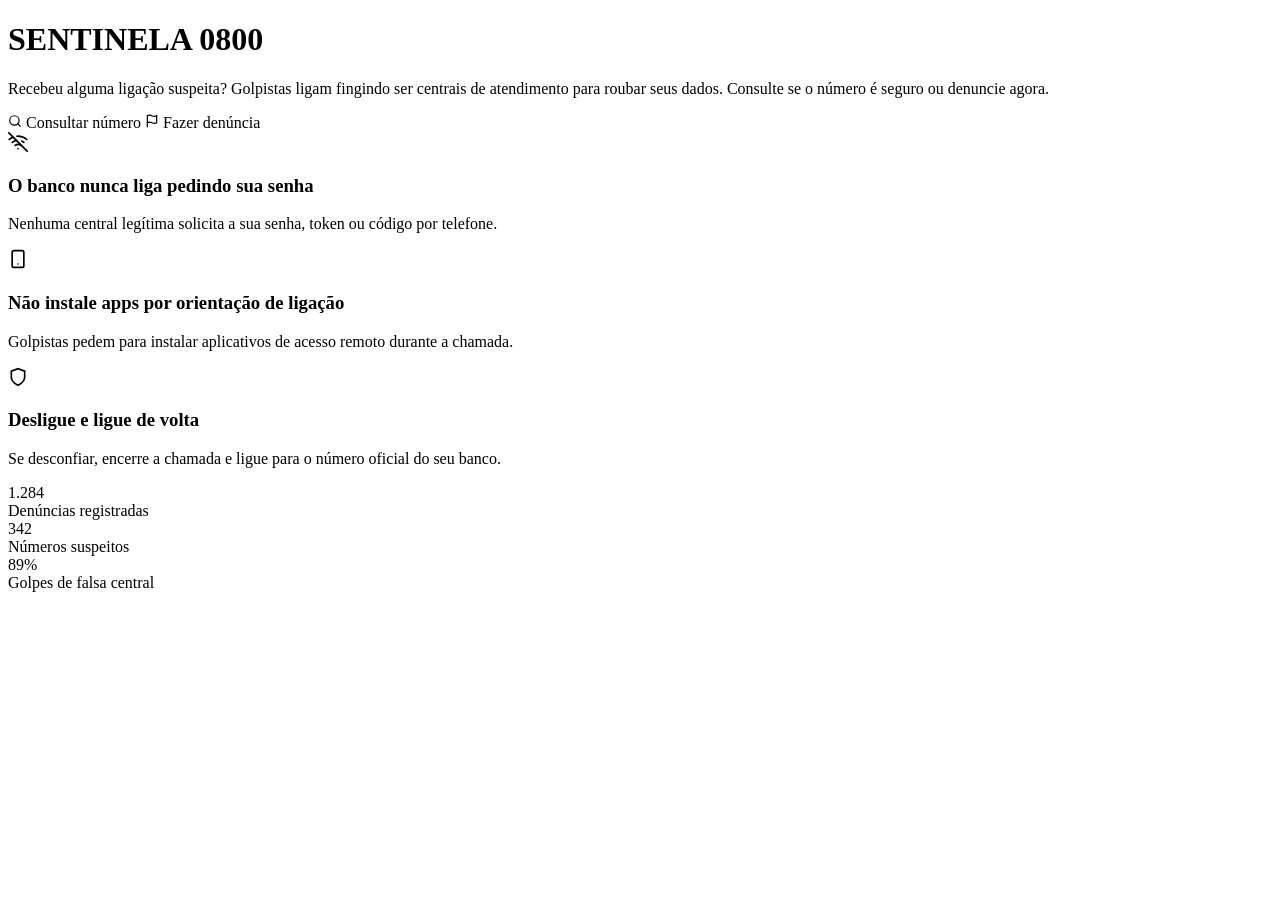
<file: target/classes/templates/index.html>
<!DOCTYPE html>
<html xmlns:th="http://www.thymeleaf.org"
      th:replace="~{layout :: layout('Início', ~{::main}, 'inicio')}">
<body>
<main>
<div class="container">
    <div class="hero">
        <h1 class="hero-titulo">SENTINELA 0800</h1>

        <p class="hero-desc">
            Recebeu alguma ligação suspeita?
            Golpistas ligam fingindo ser centrais de atendimento para roubar seus dados.
            Consulte se o número é seguro ou denuncie agora.
        </p>
        <div class="btn-group">
            <a th:href="@{/consultar}" class="btn btn-outline">
                <svg width="14" height="14" viewBox="0 0 24 24" fill="none"
                     stroke="currentColor" stroke-width="2" stroke-linecap="round">
                    <circle cx="11" cy="11" r="8"/>
                    <line x1="21" y1="21" x2="16.65" y2="16.65"/>
                </svg>
                Consultar número
            </a>
            <a th:href="@{/denunciar}" class="btn btn-primary">
                <svg width="14" height="14" viewBox="0 0 24 24" fill="none"
                     stroke="currentColor" stroke-width="2" stroke-linecap="round">
                    <path d="M4 15s1-1 4-1 5 2 8 2 4-1 4-1V3s-1 1-4 1-5-2-8-2-4 1-4 1z"/>
                    <line x1="4" y1="22" x2="4" y2="15"/>
                </svg>
                Fazer denúncia
            </a>
        </div>

    </div>
    <div class="dicas-grid">
        <div class="dica-card">
            <div class="dica-icone">
                <svg width="20" height="20" viewBox="0 0 24 24" fill="none"
                     stroke="currentColor" stroke-width="2" stroke-linecap="round">
                    <line x1="1"  y1="1"  x2="23" y2="23"/>
                    <path d="M16.72 11.06A10.94 10.94 0 0119 12.55"/>
                    <path d="M5 12.55a10.94 10.94 0 015.17-2.39"/>
                    <path d="M10.71 5.05A16 16 0 0122.56 9"/>
                    <path d="M1.42 9a15.91 15.91 0 014.7-2.88"/>
                    <path d="M8.53 16.11a6 6 0 016.95 0"/>
                    <line x1="12" y1="20" x2="12.01" y2="20"/>
                </svg>
            </div>
            <h3 class="dica-titulo">O banco nunca liga pedindo sua senha</h3>
            <p class="dica-texto">
                Nenhuma central legítima solicita a sua senha, token ou código por telefone.
            </p>
        </div>
        <div class="dica-card">
            <div class="dica-icone">
                <svg width="20" height="20" viewBox="0 0 24 24" fill="none"
                     stroke="currentColor" stroke-width="2" stroke-linecap="round">
                    <rect x="5" y="2" width="14" height="20" rx="2" ry="2"/>
                    <line x1="12" y1="18" x2="12.01" y2="18"/>
                </svg>
            </div>
            <h3 class="dica-titulo">Não instale apps por orientação de ligação</h3>
            <p class="dica-texto">
                Golpistas pedem para instalar aplicativos de acesso remoto durante a chamada.
            </p>
        </div>
        <div class="dica-card">
            <div class="dica-icone">
                <svg width="20" height="20" viewBox="0 0 24 24" fill="none"
                     stroke="currentColor" stroke-width="2" stroke-linecap="round">
                    <path d="M12 22s8-4 8-10V5l-8-3-8 3v7c0 6 8 10 8 10z"/>
                </svg>
            </div>
            <h3 class="dica-titulo">Desligue e ligue de volta</h3>
            <p class="dica-texto">
                Se desconfiar, encerre a chamada e ligue para o número oficial do seu banco.
            </p>
        </div>
    </div>
    <div class="stats-grid">
        <div class="stat-card">
            <div class="stat-numero" th:text="${totalDenuncias} ?: '1.284'">1.284</div>
            <div class="stat-label">Denúncias registradas</div>
        </div>

        <div class="stat-card">
            <div class="stat-numero" th:text="${totalSuspeitos} ?: '342'">342</div>
            <div class="stat-label">Números suspeitos</div>
        </div>

        <div class="stat-card">
            <div class="stat-numero" th:text="${percentualFalsaCentral} ?: '89%'">89%</div>
            <div class="stat-label">Golpes de falsa central</div>
        </div>

    </div>
</div>
</main>
</body>
</html>
</file>
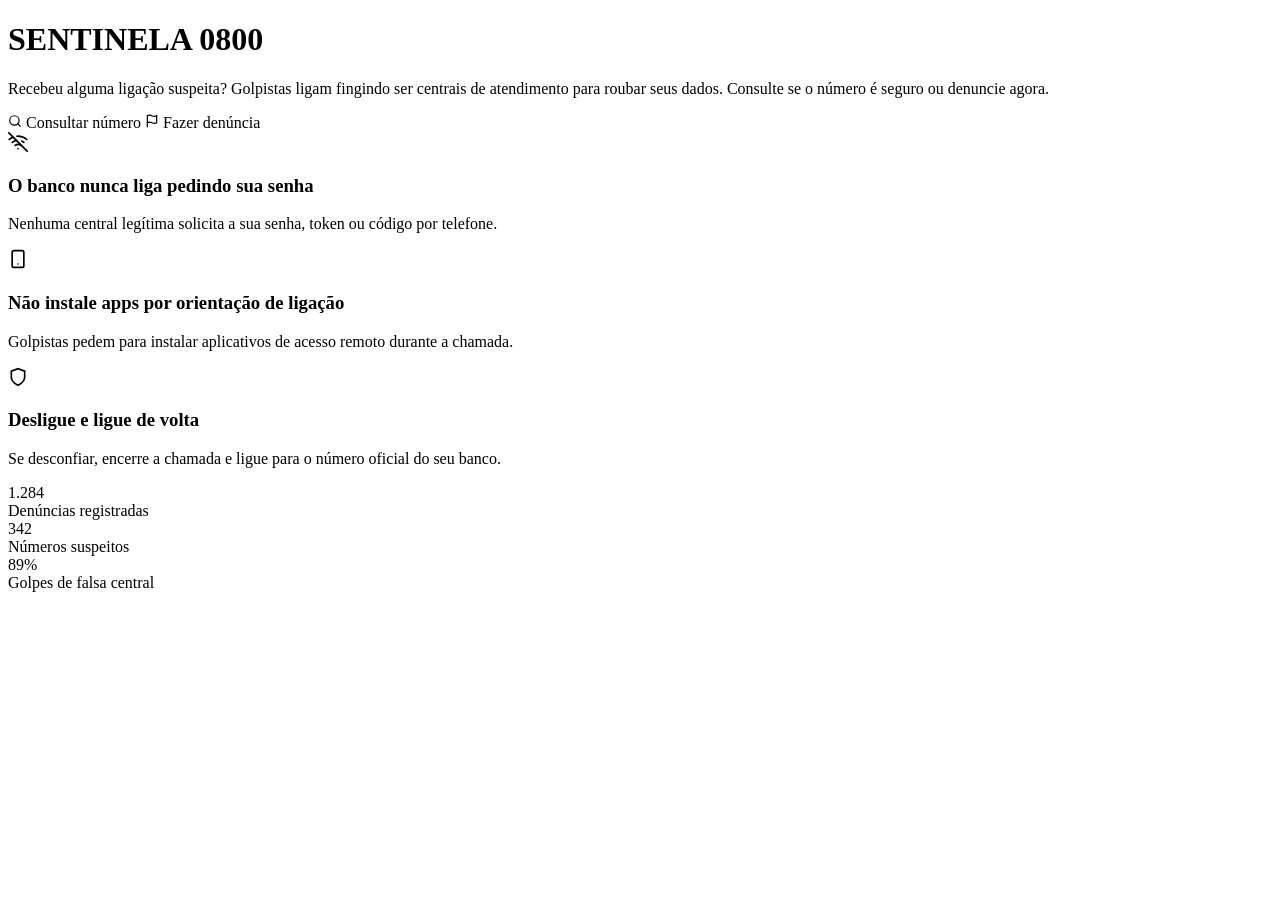
<file: src/main/resources/templates/index.html>
<!DOCTYPE html>
<html xmlns:th="http://www.thymeleaf.org"
      th:replace="~{layout :: layout('Início', ~{::main}, 'inicio')}">
<body>
<main>
<div class="container">
    <div class="hero">
        <h1 class="hero-titulo">SENTINELA 0800</h1>

        <p class="hero-desc">
            Recebeu alguma ligação suspeita?
            Golpistas ligam fingindo ser centrais de atendimento para roubar seus dados.
            Consulte se o número é seguro ou denuncie agora.
        </p>
        <div class="btn-group">
            <a th:href="@{/consultar}" class="btn btn-outline">
                <svg width="14" height="14" viewBox="0 0 24 24" fill="none"
                     stroke="currentColor" stroke-width="2" stroke-linecap="round">
                    <circle cx="11" cy="11" r="8"/>
                    <line x1="21" y1="21" x2="16.65" y2="16.65"/>
                </svg>
                Consultar número
            </a>
            <a th:href="@{/denunciar}" class="btn btn-primary">
                <svg width="14" height="14" viewBox="0 0 24 24" fill="none"
                     stroke="currentColor" stroke-width="2" stroke-linecap="round">
                    <path d="M4 15s1-1 4-1 5 2 8 2 4-1 4-1V3s-1 1-4 1-5-2-8-2-4 1-4 1z"/>
                    <line x1="4" y1="22" x2="4" y2="15"/>
                </svg>
                Fazer denúncia
            </a>
        </div>

    </div>
    <div class="dicas-grid">
        <div class="dica-card">
            <div class="dica-icone">
                <svg width="20" height="20" viewBox="0 0 24 24" fill="none"
                     stroke="currentColor" stroke-width="2" stroke-linecap="round">
                    <line x1="1"  y1="1"  x2="23" y2="23"/>
                    <path d="M16.72 11.06A10.94 10.94 0 0119 12.55"/>
                    <path d="M5 12.55a10.94 10.94 0 015.17-2.39"/>
                    <path d="M10.71 5.05A16 16 0 0122.56 9"/>
                    <path d="M1.42 9a15.91 15.91 0 014.7-2.88"/>
                    <path d="M8.53 16.11a6 6 0 016.95 0"/>
                    <line x1="12" y1="20" x2="12.01" y2="20"/>
                </svg>
            </div>
            <h3 class="dica-titulo">O banco nunca liga pedindo sua senha</h3>
            <p class="dica-texto">
                Nenhuma central legítima solicita a sua senha, token ou código por telefone.
            </p>
        </div>
        <div class="dica-card">
            <div class="dica-icone">
                <svg width="20" height="20" viewBox="0 0 24 24" fill="none"
                     stroke="currentColor" stroke-width="2" stroke-linecap="round">
                    <rect x="5" y="2" width="14" height="20" rx="2" ry="2"/>
                    <line x1="12" y1="18" x2="12.01" y2="18"/>
                </svg>
            </div>
            <h3 class="dica-titulo">Não instale apps por orientação de ligação</h3>
            <p class="dica-texto">
                Golpistas pedem para instalar aplicativos de acesso remoto durante a chamada.
            </p>
        </div>
        <div class="dica-card">
            <div class="dica-icone">
                <svg width="20" height="20" viewBox="0 0 24 24" fill="none"
                     stroke="currentColor" stroke-width="2" stroke-linecap="round">
                    <path d="M12 22s8-4 8-10V5l-8-3-8 3v7c0 6 8 10 8 10z"/>
                </svg>
            </div>
            <h3 class="dica-titulo">Desligue e ligue de volta</h3>
            <p class="dica-texto">
                Se desconfiar, encerre a chamada e ligue para o número oficial do seu banco.
            </p>
        </div>
    </div>
    <div class="stats-grid">
        <div class="stat-card">
            <div class="stat-numero" th:text="${totalDenuncias} ?: '1.284'">1.284</div>
            <div class="stat-label">Denúncias registradas</div>
        </div>

        <div class="stat-card">
            <div class="stat-numero" th:text="${totalSuspeitos} ?: '342'">342</div>
            <div class="stat-label">Números suspeitos</div>
        </div>

        <div class="stat-card">
            <div class="stat-numero" th:text="${percentualFalsaCentral} ?: '89%'">89%</div>
            <div class="stat-label">Golpes de falsa central</div>
        </div>

    </div>
</div>
</main>
</body>
</html>
</file>
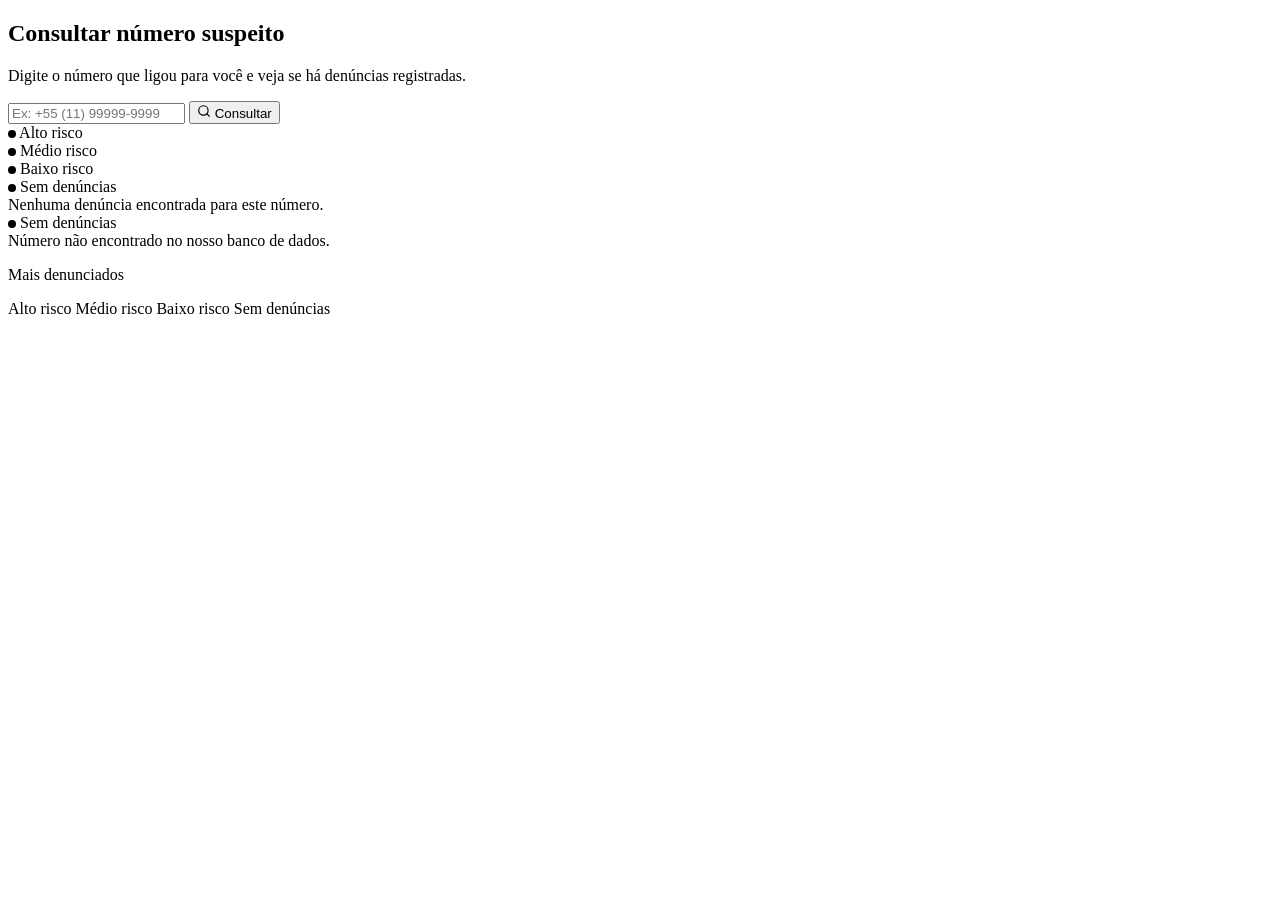
<file: target/classes/templates/consultar.html>
<!DOCTYPE html>
<html xmlns:th="http://www.thymeleaf.org"
      th:replace="~{layout :: layout('Consultar Número', ~{::main}, 'consultar')}">
<body>
<main>
<div class="container">

    <!--CARD DE BUSCA-->
    <div class="busca-card">
        <h2 class="busca-titulo">Consultar número suspeito</h2>
        <p class="busca-subtitulo">
            Digite o número que ligou para você e veja se há denúncias registradas.
        </p>

        <form th:action="@{/consultar}" method="get" class="busca-row">
            <input type="text"
                   id="numero"
                   name="numero"
                   th:value="${param.numero}"
                   placeholder="Ex: +55 (11) 99999-9999"
                   maxlength="19"
                   autocomplete="off"
                   oninput="mascaraTelefone(this)"/>
            <button type="submit" class="btn btn-primary">
                <svg width="14" height="14" viewBox="0 0 24 24" fill="none"
                     stroke="currentColor" stroke-width="2" stroke-linecap="round">
                    <circle cx="11" cy="11" r="8"/>
                    <line x1="21" y1="21" x2="16.65" y2="16.65"/>
                </svg>
                Consultar
            </button>
        </form>
    </div>

    <!--ALTO RISCO (5+ denúncias)-->
    <div class="resultado-card alto"
         th:if="${resultado != null and nivelRisco == 'ALTO'}">
        <div class="resultado-header">
            <span class="resultado-numero" th:text="${resultado.numero}"></span>
            <span class="badge badge-alto">
                <svg width="8" height="8" viewBox="0 0 8 8" fill="currentColor"><circle cx="4" cy="4" r="4"/></svg>
                Alto risco
            </span>
        </div>
        <div class="resultado-info"
             th:text="${resultado.totalDenuncias} + ' denúncia(s) registrada(s) para este número'">
        </div>
    </div>

    <!--MÉDIO RISCO (2-4 denúncias)-->
    <div class="resultado-card medio"
         th:if="${resultado != null and nivelRisco == 'MEDIO'}">
        <div class="resultado-header">
            <span class="resultado-numero" th:text="${resultado.numero}"></span>
            <span class="badge badge-medio">
                <svg width="8" height="8" viewBox="0 0 8 8" fill="currentColor"><circle cx="4" cy="4" r="4"/></svg>
                Médio risco
            </span>
        </div>
        <div class="resultado-info"
             th:text="${resultado.totalDenuncias} + ' denúncia(s) registrada(s) para este número'">
        </div>
    </div>

    <!--BAIXO RISCO (1 denúncia)-->
    <div class="resultado-card baixo"
         th:if="${resultado != null and nivelRisco == 'BAIXO'}">
        <div class="resultado-header">
            <span class="resultado-numero" th:text="${resultado.numero}"></span>
            <span class="badge badge-baixo">
                <svg width="8" height="8" viewBox="0 0 8 8" fill="currentColor"><circle cx="4" cy="4" r="4"/></svg>
                Baixo risco
            </span>
        </div>
        <div class="resultado-info"
             th:text="${resultado.totalDenuncias} + ' denúncia(s) registrada(s) para este número'">
        </div>
    </div>

    <!--SEM DENÚNCIAS (número no banco mas 0 ocorrências)-->
    <div class="resultado-card sem"
         th:if="${resultado != null and nivelRisco == 'SEM'}">
        <div class="resultado-header">
            <span class="resultado-numero" th:text="${resultado.numero}"></span>
            <span class="badge badge-sem">
                <svg width="8" height="8" viewBox="0 0 8 8" fill="currentColor"><circle cx="4" cy="4" r="4"/></svg>
                Sem denúncias
            </span>
        </div>
        <div class="resultado-info">Nenhuma denúncia encontrada para este número.</div>
    </div>

    <!--NÚMERO NÃO ENCONTRADO NO BANCO-->
    <div class="resultado-card sem"
         th:if="${param.numero != null and !param.numero.isEmpty() and resultado == null}">
        <div class="resultado-header">
            <span class="resultado-numero" th:text="${param.numero}"></span>
            <span class="badge badge-sem">
                <svg width="8" height="8" viewBox="0 0 8 8" fill="currentColor"><circle cx="4" cy="4" r="4"/></svg>
                Sem denúncias
            </span>
        </div>
        <div class="resultado-info">Número não encontrado no nosso banco de dados.</div>
    </div>
    <div th:if="${recentes != null and !#lists.isEmpty(recentes)}">
        <p class="recentes-label">Mais denunciados</p>
        <div class="recentes-card">
            <div class="recente-item" th:each="tel : ${recentes}">
                <span class="recente-numero" th:text="${tel.numero}"></span>
                <span class="badge badge-alto"
                      th:if="${tel.totalDenuncias >= 5}">Alto risco</span>
                <span class="badge badge-medio"
                      th:if="${tel.totalDenuncias >= 2 and tel.totalDenuncias < 5}">Médio risco</span>
                <span class="badge badge-baixo"
                      th:if="${tel.totalDenuncias == 1}">Baixo risco</span>
                <span class="badge badge-sem"
                      th:if="${tel.totalDenuncias == 0}">Sem denúncias</span>
            </div>
        </div>
    </div>

</div>

<script>
function mascaraTelefone(input) {
    let v = input.value.replace(/\D/g, '');

    if (v.length === 0) { input.value = ''; return; }

    if (v.length <= 2) {
        input.value = '+' + v;
    } else if (v.length <= 4) {
        input.value = '+' + v.substring(0,2) + ' (' + v.substring(2);
    } else if (v.length <= 9) {
        input.value = '+' + v.substring(0,2) + ' (' + v.substring(2,4) + ') ' + v.substring(4);
    } else if (v.length <= 13) {
        input.value = '+' + v.substring(0,2) + ' (' + v.substring(2,4) + ') ' + v.substring(4,9) + '-' + v.substring(9);
    } else {
        v = v.substring(0, 13);
        input.value = '+' + v.substring(0,2) + ' (' + v.substring(2,4) + ') ' + v.substring(4,9) + '-' + v.substring(9);
    }
}
</script>

</main>
</body>
</html>
</file>
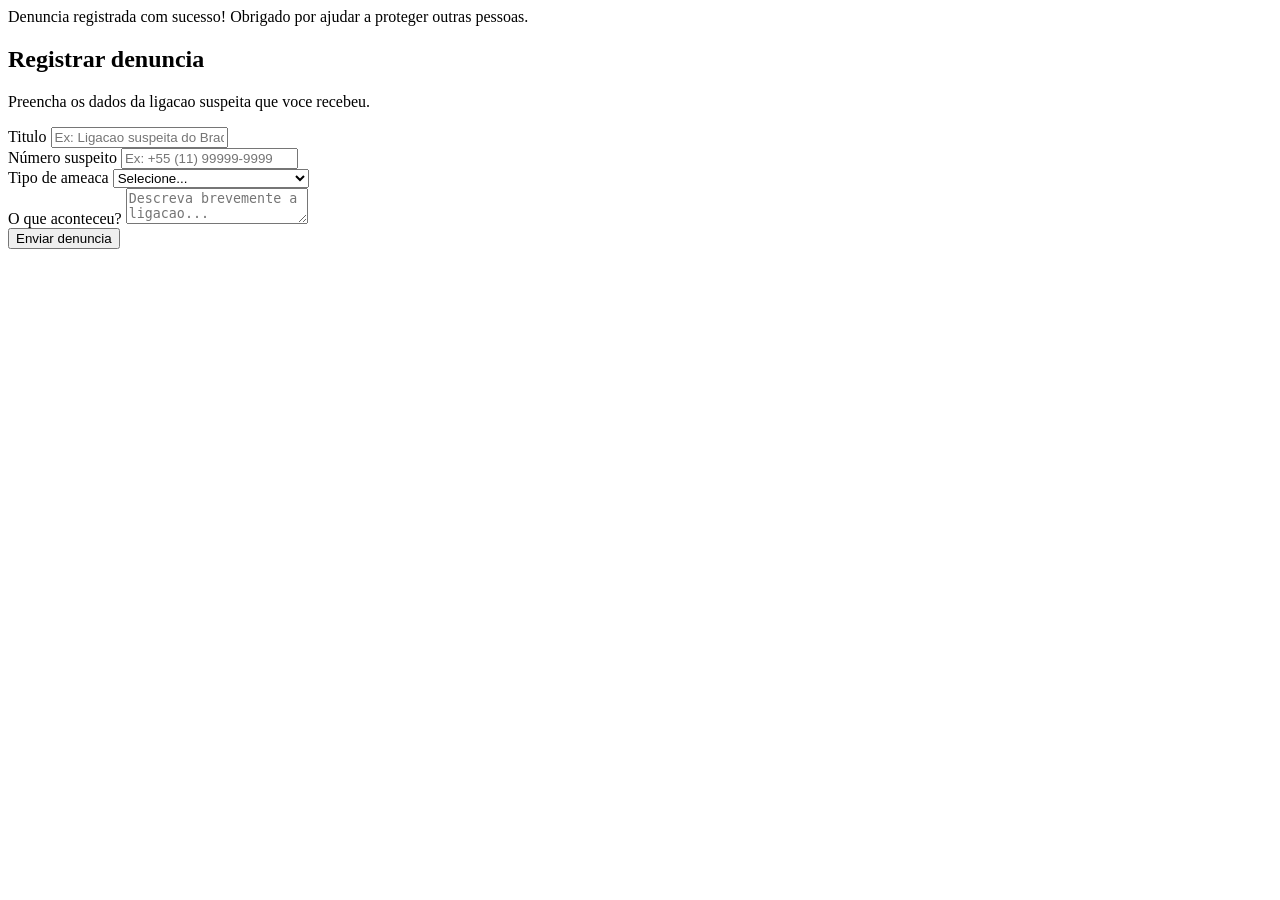
<file: target/classes/templates/denunciar.html>
<!DOCTYPE html>
<html xmlns:th="http://www.thymeleaf.org"
      th:replace="~{layout :: layout('Denunciar', ~{::main}, 'denunciar')}">
<body>
<main>
<div class="container">

    <div class="flash flash-sucesso" th:if="${param.sucesso}">
        Denuncia registrada com sucesso! Obrigado por ajudar a proteger outras pessoas.
    </div>

    <div class="form-card">
        <h2 class="form-titulo">Registrar denuncia</h2>
        <p class="form-subtitulo">Preencha os dados da ligacao suspeita que voce recebeu.</p>

        <form th:action="@{/denunciar}" th:object="${denuncia}" method="post">

            <div class="form-group">
                <label for="titulo">Titulo</label>
                <input type="text"
                       id="titulo"
                       th:field="*{titulo}"
                       placeholder="Ex: Ligacao suspeita do Bradesco"/>
                <span class="erro-campo" th:if="${#fields.hasErrors('titulo')}"
                      th:errors="*{titulo}"></span>
            </div>

            <div class="form-group">
                <label for="numero">Número suspeito</label>
                <input type="text"
                       id="numero"
                       th:field="*{numero}"
                       placeholder="Ex: +55 (11) 99999-9999"
                       maxlength="19"
                       autocomplete="off"
                       oninput="mascaraTelefone(this)"/>
                <span class="erro-campo" th:if="${#fields.hasErrors('numero')}"
                      th:errors="*{numero}"></span>
            </div>

            <div class="form-group">
                <label for="tipoAmeaca">Tipo de ameaca</label>
                <select id="tipoAmeaca" th:field="*{tipoAmeaca}">
                    <option value="">Selecione...</option>
                    <option value="VIRTUAL">Virtual (golpe online/telefone)</option>
                    <option value="PSICOLOGICA">Psicologica</option>
                    <option value="FISICA">Fisica</option>
                    <option value="OUTRA">Outra</option>
                </select>
                <span class="erro-campo" th:if="${#fields.hasErrors('tipoAmeaca')}"
                      th:errors="*{tipoAmeaca}"></span>
            </div>

            <div class="form-group">
                <label for="descricao">O que aconteceu?</label>
                <textarea id="descricao"
                          th:field="*{descricao}"
                          placeholder="Descreva brevemente a ligacao..."></textarea>
                <span class="erro-campo" th:if="${#fields.hasErrors('descricao')}"
                      th:errors="*{descricao}"></span>
            </div>

            <button type="submit" class="btn btn-primary btn-full">
                Enviar denuncia
            </button>

        </form>
    </div>

</div>

<script>
function mascaraTelefone(input) {
    let v = input.value.replace(/\D/g, '');

    if (v.length === 0) { input.value = ''; return; }

    if (v.length <= 2) {
        input.value = '+' + v;
    } else if (v.length <= 4) {
        input.value = '+' + v.substring(0,2) + ' (' + v.substring(2);
    } else if (v.length <= 9) {
        input.value = '+' + v.substring(0,2) + ' (' + v.substring(2,4) + ') ' + v.substring(4);
    } else if (v.length <= 13) {
        input.value = '+' + v.substring(0,2) + ' (' + v.substring(2,4) + ') ' + v.substring(4,9) + '-' + v.substring(9);
    } else {
        v = v.substring(0, 13);
        input.value = '+' + v.substring(0,2) + ' (' + v.substring(2,4) + ') ' + v.substring(4,9) + '-' + v.substring(9);
    }
}
</script>

</main>
</body>
</html>
</file>
